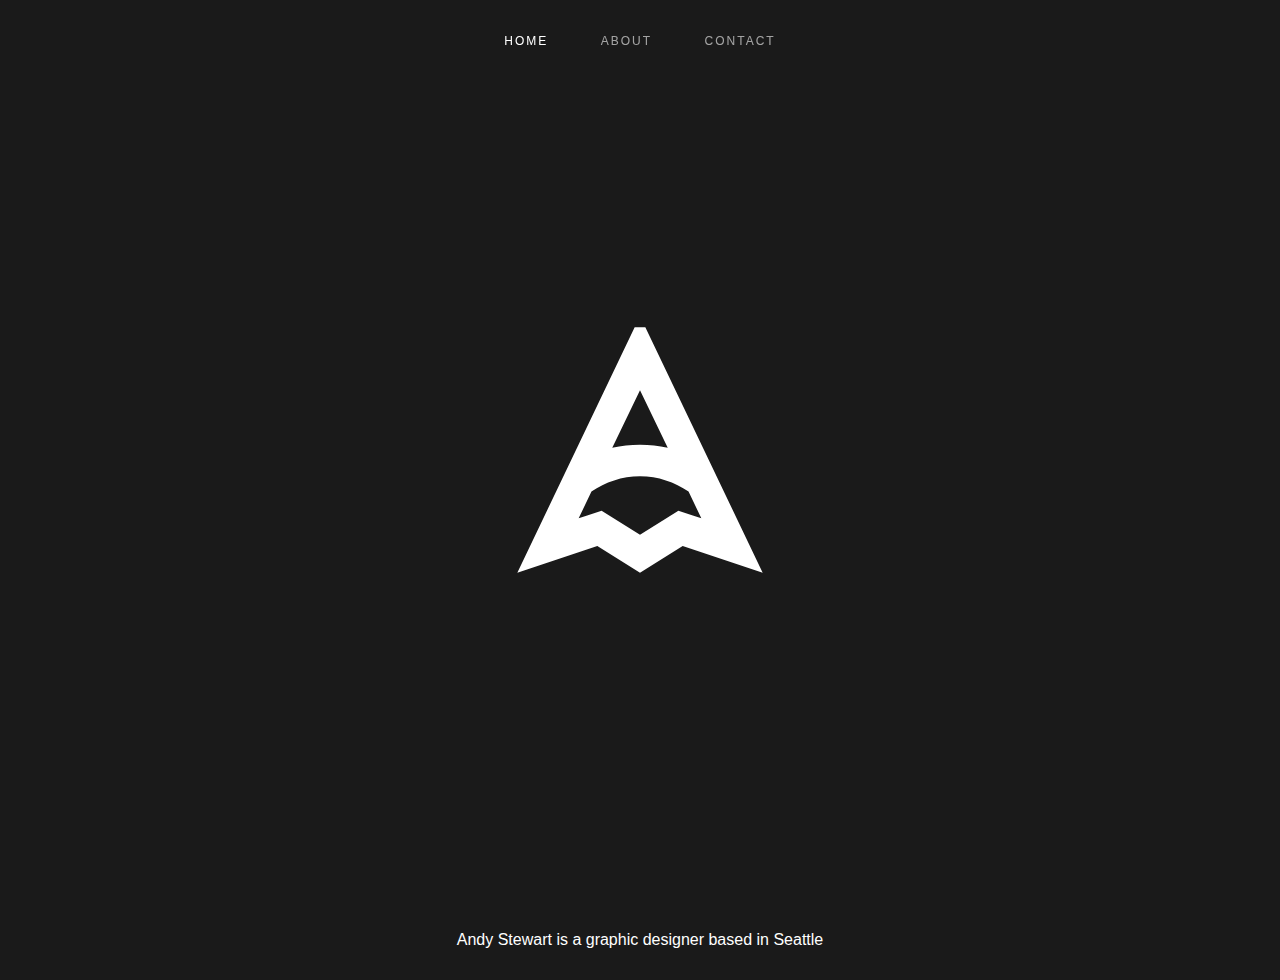
<file: index.html>
<!doctype html>
<html>

<head>
  <meta charset="utf-8">
  <meta name="viewport" content="width=device-width, initial-scale=1">

  <title>Andy Stewart Design</title>

  <link href="styles/css/_base.css" rel="stylesheet">
  <link href="styles/css/style.css" rel="stylesheet">
</head>

<body class="dark">

  <header>
    <nav>
      <a href="/" class="selected">Home</a>
      <a href="/about.html">About</a>
      <a href="/contact.html">Contact</a>
    </nav>
  </header>

  <main class="main-content" data-barba="wrapper">
    <article class="main-content-cont" data-barba="container" data-barba-namespace="dark">
      <section class="hero">
        <svg class="logo-mark" x="0px" y="0px" viewBox="0 0 48 48" xml:space="preserve">
          <path
            d="M25,1h-2L1,47l15-5l8,5l8-5l15,5L25,1z M24,12.8l5.2,10.8C27.5,23.2,25.8,23,24,23s-3.5,0.2-5.2,0.6L24,12.8z M33.9,36.3
                      l-2.7-0.9l-2.4,1.5l-4.8,3l-4.8-3l-2.4-1.5l-2.7,0.9l-1.6,0.5l2.4-5c2.6-1.8,5.7-2.9,9.1-2.9s6.5,1.1,9.1,2.9l2.4,5L33.9,36.3z" />
        </svg>
      </section>
      <footer>
        <p>Andy Stewart is a graphic designer based in Seattle</p>
      </footer>
    </article>
  </main>

  <script src="scripts/vendor/barba.js"></script>
  <script src="scripts/vendor/barba-css.js"></script>
  <script src="scripts/vendor/gsap.js"></script>
  <script src="scripts/scripts.js"></script>

</body>

</html>
</file>
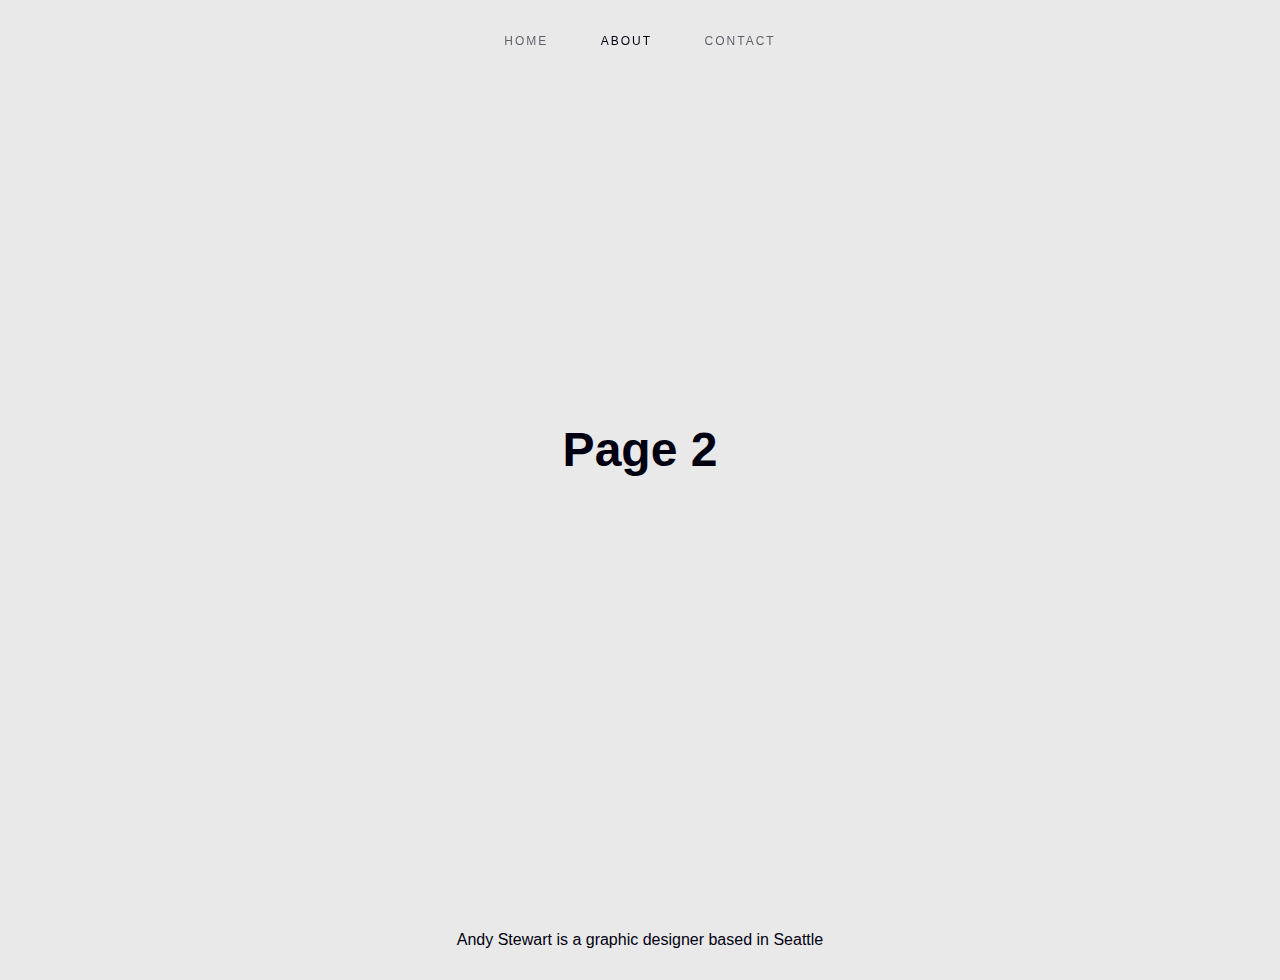
<file: about.html>
<!doctype html>
<html>

<head>
  <meta charset="utf-8">
  <meta name="viewport" content="width=device-width, initial-scale=1">

  <title>About | Andy Stewart Design</title>

  <link href="styles/css/_base.css" rel="stylesheet">
  <link href="styles/css/style.css" rel="stylesheet">
</head>

<body>
  <header>
    <nav>
      <a href="/">Home</a>
      <a href="/about.html" class="selected">About</a>
      <a href="/contact.html">Contact</a>
    </nav>
  </header>

  <main class="main-content" data-barba="wrapper">
    <article class="main-content-cont" data-barba="container" data-barba-namespace="light">
      <section class="hero">
        <h1 class="txt-l1 txt-bld">Page 2</h1>
      </section>
      <footer>
        <p>Andy Stewart is a graphic designer based in Seattle</p>
      </footer>
    </article>
  </main>

  <script src="scripts/vendor/barba.js"></script>
  <script src="scripts/vendor/barba-css.js"></script>
  <script src="scripts/vendor/gsap.js"></script>
  <script src="scripts/scripts.js"></script>

</body>

</html>
</file>
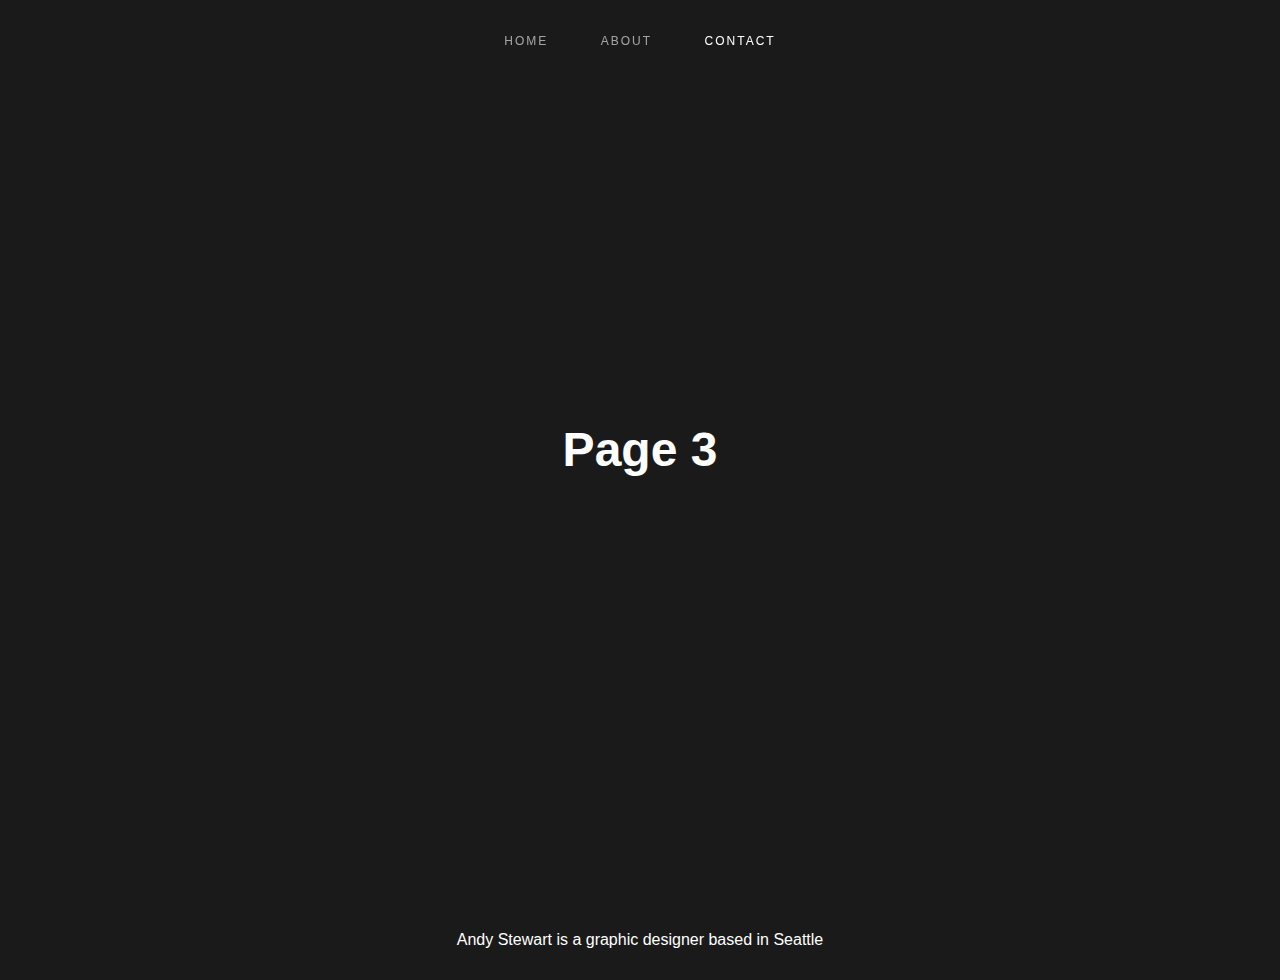
<file: contact.html>
<!doctype html>
<html>

<head>
  <meta charset="utf-8">
  <meta name="viewport" content="width=device-width, initial-scale=1">

  <title>Contact | Andy Stewart Design</title>

  <link href="styles/css/_base.css" rel="stylesheet">
  <link href="styles/css/style.css" rel="stylesheet">
</head>

<body class="dark">
  <header>
    <nav>
      <a href="/">Home</a>
      <a href="/about.html">About</a>
      <a href="/contact.html" class="selected">Contact</a>
    </nav>
  </header>

  <main class="main-content" data-barba="wrapper">
    <article class="main-content-cont" data-barba="container" data-barba-namespace="dark">
      <section class="hero">
        <h1 class="txt-l1 txt-bld">Page 3</h1>
      </section>
      <footer>
        <p>Andy Stewart is a graphic designer based in Seattle</p>
      </footer>
    </article>
  </main>

  <script src="scripts/vendor/barba.js"></script>
  <script src="scripts/vendor/barba-css.js"></script>
  <script src="scripts/vendor/gsap.js"></script>
  <script src="scripts/scripts.js"></script>

</body>

</html>
</file>
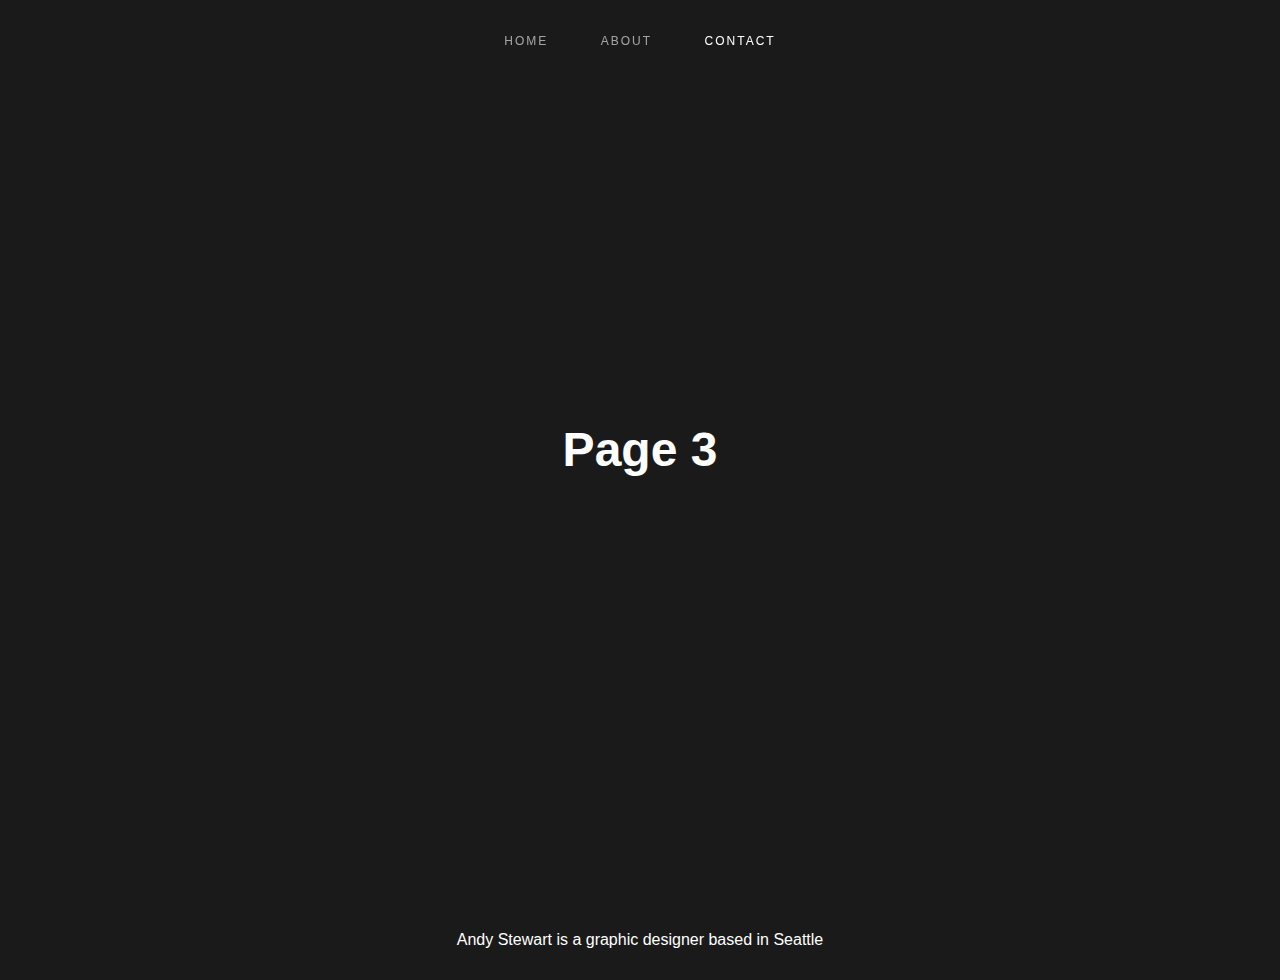
<file: feed.html>
<!doctype html>
<html>

<head>
  <meta charset="utf-8">
  <meta name="viewport" content="width=device-width, initial-scale=1">

  <title>Blog – Ava Sherry</title>

  <link href="styles/css/_base.css" rel="stylesheet">
  <link href="styles/css/style.css" rel="stylesheet">
</head>

<body class="dark">
  <header>
    <nav>
      <a href="/">Home</a>
      <a href="/about.html">About</a>
      <a href="/feed.html" class="selected">Contact</a>
    </nav>
  </header>

  <main class="main-content" data-barba="wrapper">
    <article class="main-content-cont" data-barba="container" data-barba-namespace="dark">
      <section class="hero">
        <h1 class="txt-l1 txt-bld">Page 3</h1>
      </section>
      <footer>
        <p>Andy Stewart is a graphic designer based in Seattle</p>
      </footer>
    </article>
  </main>

  <script src="scripts/vendor/barba.js"></script>
  <script src="scripts/vendor/barba-css.js"></script>
  <script src="scripts/vendor/gsap.js"></script>
  <script src="scripts/scripts.js"></script>

</body>

</html>
</file>
<file: styles/css/_base.css>
html, body, div, span, applet, object, iframe,
h1, h2, h3, h4, h5, h6, p, blockquote, pre,
a, abbr, acronym, address, big, cite, code,
del, dfn, em, img, ins, kbd, q, s, samp,
small, strike, strong, sub, sup, tt, var,
b, u, i, center,
dl, dt, dd, ol, ul, li,
fieldset, form, label, legend,
table, caption, tbody, tfoot, thead, tr, th, td,
article, aside, canvas, details, embed,
figure, figcaption, footer, header, hgroup,
menu, nav, output, ruby, section, summary,
time, mark, audio, video {
  margin: 0;
  padding: 0;
  border: 0;
  font-size: 100%;
  font: inherit;
  vertical-align: baseline;
}

article, aside, details, figcaption, figure,
footer, header, hgroup, menu, nav, section {
  display: block;
}
body {
  line-height: 1;
}
ol, ul {
  list-style: none;
}
blockquote, q {
  quotes: none;
}
blockquote:before, blockquote:after,
q:before, q:after {
  content: '';
  content: none;
}
table {
  border-collapse: collapse;
  border-spacing: 0;
}

img, iframe {
  vertical-align: bottom;
  max-width: 100%;
}

input, textarea, select {
  font: inherit;
}

* {
  -webkit-box-sizing: border-box;
  -moz-box-sizing: border-box;
  box-sizing: border-box;
  -webkit-font-smoothing: antialiased;
  text-rendering: optimizeLegibility;
}
</file>
<file: styles/css/style.css>
/* Import Fonts */

@font-face {
  font-family: "Ortica";
  font-weight: 700;
  src: url(../../fonts/ortica-bold.woff2), url(../../fonts/ortica-bold.woff);
}

@font-face {
  font-family: "Ortica";
  font-weight: 400;
  src: url(../../fonts/ortica-light.woff2), url(../../fonts/ortica-light.woff);
}

/* General Styles */

* {
  -webkit-font-smoothing: antialiased;
  -moz-osx-font-smoothing: grayscale;
}

:root {
  --background: #e9e9ea;
  --text-color: #000011;

  --nav-link: rgba(0, 0, 17, 0.6);
  --nav-link-selected: rgba(0, 0, 17, 1);
  --nav-underline: rgba(0, 0, 17, 0.1);
  --nav-underline-hover: rgba(0, 0, 17, 1);

  --timing: 0.25s;
  --bezier: cubic-bezier(0.215, 0.61, 0.355, 1);

  font-family: sans-serif, Arial;
  font-size: 16px;
  line-height: 1.5;
}

body {
  background-color: var(--background);
  color: var(--text-color);
  padding: 0 3rem;

  transition: background-color calc(3 * var(--timing)) var(--bezier);
}

body.dark {
  --background: #1a1a1a;
  --text-color: #ffffff;

  --nav-link: rgba(255, 255, 255, 0.6);
  --nav-link-selected: rgba(255, 255, 255, 1);
  --nav-underline: rgba(255, 255, 255, 0.1);
  --nav-underline-hover: rgba(255, 255, 255, 1);
}

header,
section {
  font-size: 1rem;
}

/* Type Styles */

.txt-l1 {
  font-size: 3em;
}

.txt-bld {
  font-weight: 700;
}

/* Link Styles */

a {
  text-decoration: none;
  color: var(--nav-link);
  transition: color var(--timing);
}

a:hover {
  color: var(--nav-link-selected);
}

/* Nav Styles */

header {
  display: flex;
  align-items: center;
  justify-content: center;

  position: fixed;
  top: 0;
  left: 0;
  width: 100%;
  z-index: 2;

  font-size: 1rem;
  padding: 2rem 0;
  margin: 0;
}

nav a {
  margin: 0 .75rem;
  padding: .25rem .75rem 0;
  font-size: .75em;
  font-weight: 400;
  text-transform: uppercase;
  letter-spacing: 2px;
}

nav a.selected {
  color: var(--nav-link-selected);
}

nav a.selected {
  color: var(--nav-link-selected);

  pointer-events: none;
  cursor: default;
}

/* Content Styles */

main.main-content {
  width: 100%;
  /* background: blue; */
}

article.main-content-cont {
  width: 100%;
  /* border: 4px solid green; */
}

section.hero {
  display: flex;
  justify-content: center;
  align-items: center;

  width: 100%;
  min-height: 100vh;
  /* border: 1px solid red; */
}

.logo-mark {
  display: block;
  fill: var(--nav-link-selected);
  width: 100%;
  max-width: 16rem;
  /* background: yellow; */
}

/* Footer Styles */

footer {
  padding: 2rem 0;
  font-size: 1rem;
  /* background: pink; */
}

footer p {
  font-weight: 400;
  font-size: 1em;
  max-width: 100%;
  text-align: center;
}

/* Barba Styles */

.fade-leave-active,
.fade-enter-active {
  transition: opacity var(--timing) var(--bezier), transform var(--timing) var(--bezier);
}

.fade-leave {
  opacity: 1;
  transform: translate(0, 0);
}

.fade-leave-to {
  opacity: 0;
  transform: translate(0, 30px);
}

.fade-enter {
  opacity: 0;
  transform: translate(0, 30px);
}

.fade-enter-to {
  opacity: 1;
  transform: translate(0, 0);
}


div.wiper {
  position: fixed;
  top: 0;
  left: 0;
  width: 51%;
  height: 100%;
  z-index: 2;
  background-color: #5a82f1;

  display: flex;
  flex-direction: column;
  align-items: center;
  justify-content: center;
  transform: translate(0, -110%);
}

div.wiper-right {
  left: auto;
  right: 0;
}
</file>
